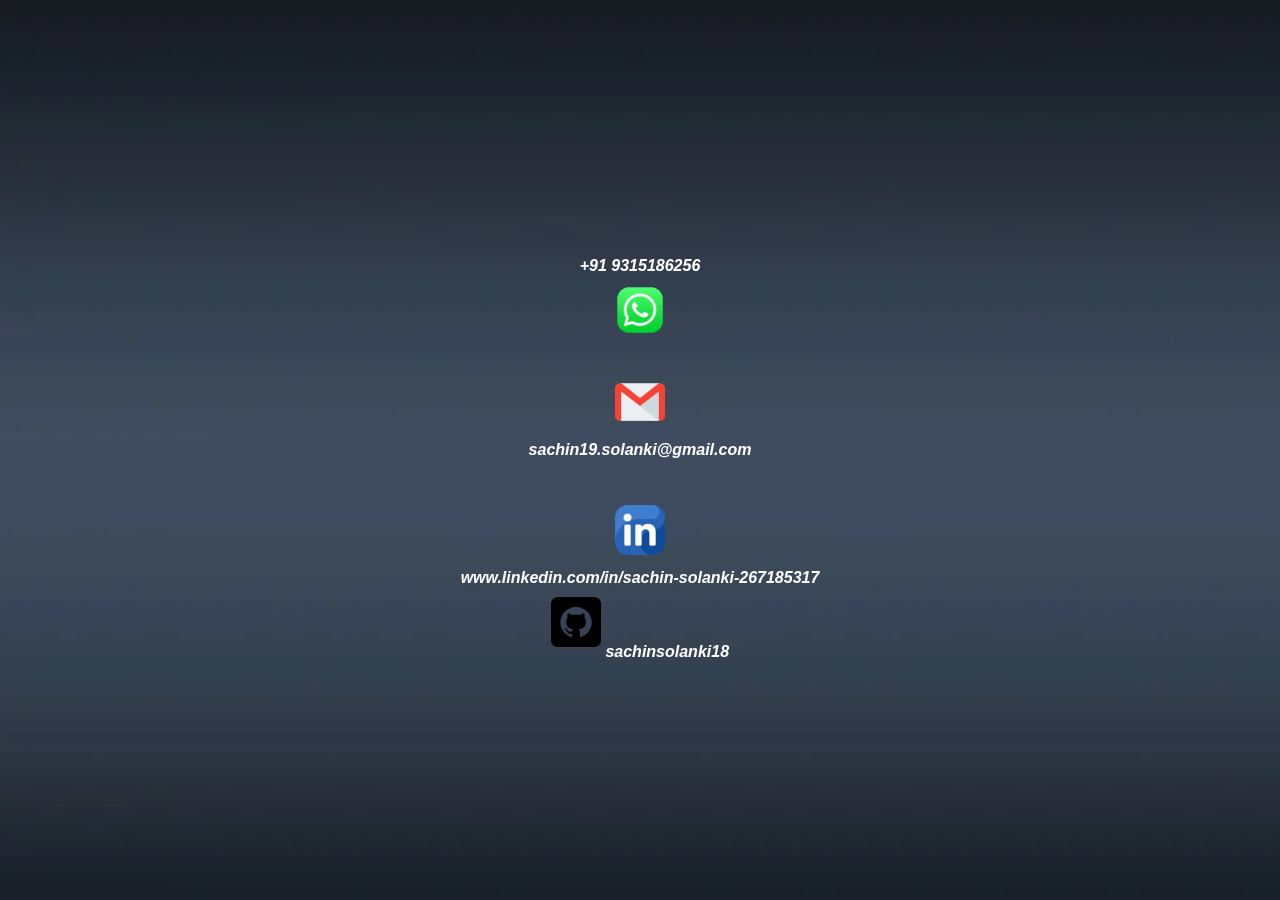
<file: contact.html>
<!DOCTYPE html>
<html lang="en">
<head>
    <meta charset="UTF-8">
    <meta name="viewport" content="width=device-width, initial-scale=1.0">
    <title>contact me</title>
</head>
<body>
    <link rel="stylesheet" href="style.css">

    <div class="logos"><br>
        <p><b>+91 9315186256<b> </p>

    <img src="logo.png" alt="contact_logo" width=50px height="50px">
    <br>
    <br>

    <img src="gmail.png" alt="Email_logo" width="50px" height="50px"><br>
    <p>sachin19.solanki@gmail.com</p>
    <br>
    <br>
    <img src="linkedin.png" alt="linkedin" width="50px" height="50px"><br>
    <p>www.linkedin.com/in/sachin-solanki-267185317</p>
    <img src="github.png" alt="github_logo" width=50px height="50px"<p> sachinsolanki18</p> </div>

</body>

</html>
</file>
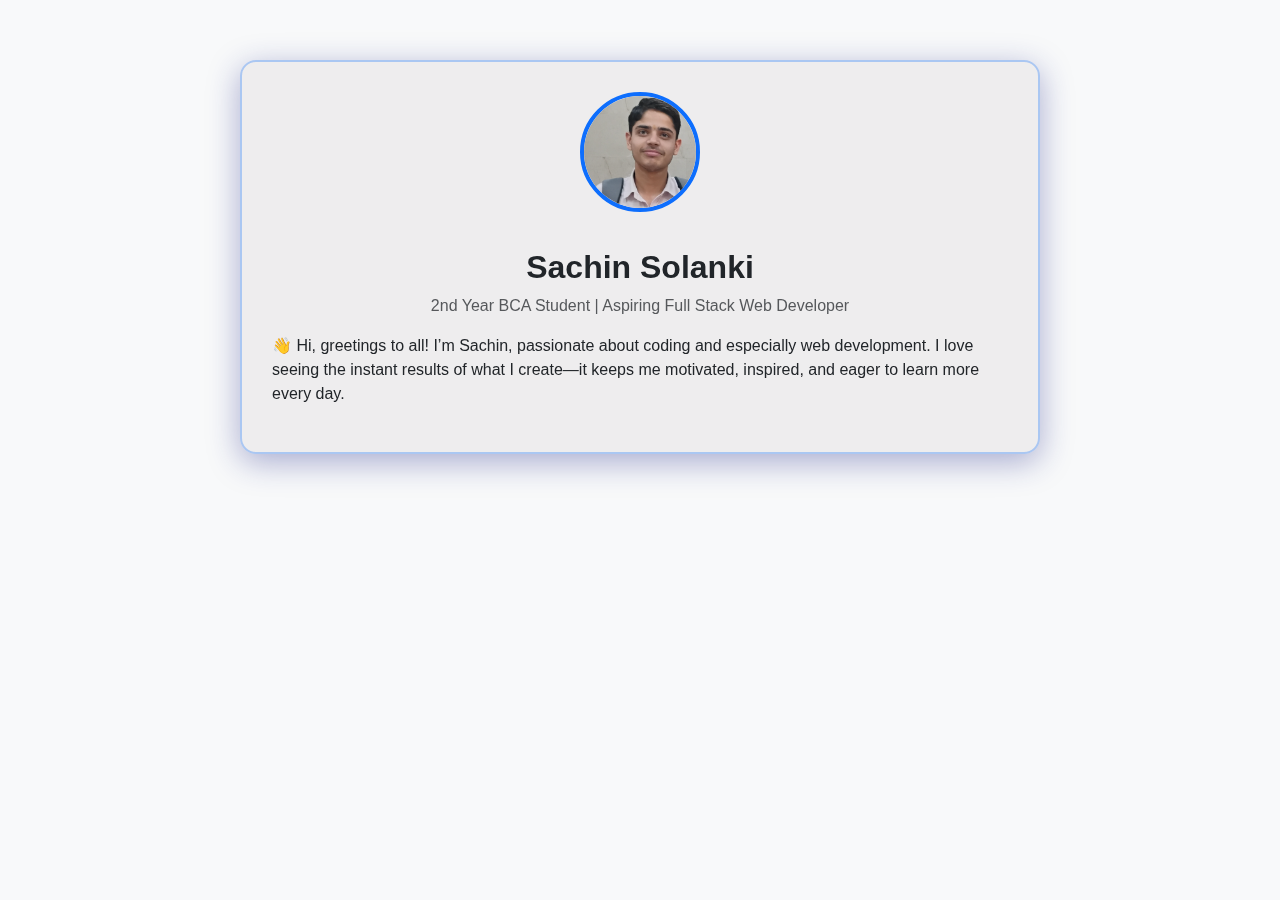
<file: indx_res.html>
<!DOCTYPE html>
<html lang="en">
<head>
  <meta charset="UTF-8" />
  <meta name="viewport" content="width=device-width, initial-scale=1.0"/>
  <title>About Me - Sachin Solanki</title>

  <!-- Bootstrap 5 -->
  <link href="https://cdn.jsdelivr.net/npm/bootstrap@5.3.3/dist/css/bootstrap.min.css" rel="stylesheet"/>
  
  <!-- Font Awesome for icons -->
  <link href="https://cdnjs.cloudflare.com/ajax/libs/font-awesome/6.5.0/css/all.min.css" rel="stylesheet"/>

  <!-- Custom CSS -->
  <style>
    body {
      background-color: #f8f9fa;
      font-family: 'Segoe UI', sans-serif;
      padding-top: 60px;
    }

    .profile-pic {
      width: 120px;
      height: 120px;
      object-fit: cover;
      border-radius: 50%;
      border: 4px solid #0d6efd;
      margin-bottom: 20px;
    }

    .section-title {
      border-bottom: 2px solid #0d6efd;
      display: inline-block;
      padding-bottom: 5px;
      margin-bottom: 15px;
    }

    a {
      text-decoration: none;
    }

    .card {
  border-radius: 16px;
  padding: 30px;
  background: rgba(200, 191, 191, 0.2);
  backdrop-filter: blur(12px);
  -webkit-backdrop-filter: blur(12px);
  box-shadow: 0 8px 32px rgba(31, 38, 135, 0.37);
  border: 2px solid rgba(13, 110, 253, 0.3);
  transition: border 0.3s ease;
}
.card:hover{
  border-color: red;
}
    ul {
      padding-left: 1rem;
    }
    
  </style>
</head>
<body>

  <div class="container">
    <div class="card mx-auto" style="max-width: 800px;">
      <div class="text-center">
        <img src="pic.jpg" alt="Sachin's photo" class="profile-pic">
        <h2 class="fw-bold mt-3">Sachin Solanki</h2>
        <p class="text-muted">2nd Year BCA Student | Aspiring Full Stack Web Developer</p>
      </div>

      <p>
        👋 Hi, greetings to all! I’m Sachin, passionate about coding and especially web development. I love seeing the instant results of what I create—it keeps me motivated, inspired, and eager to learn more every day.
      </p>
</file>
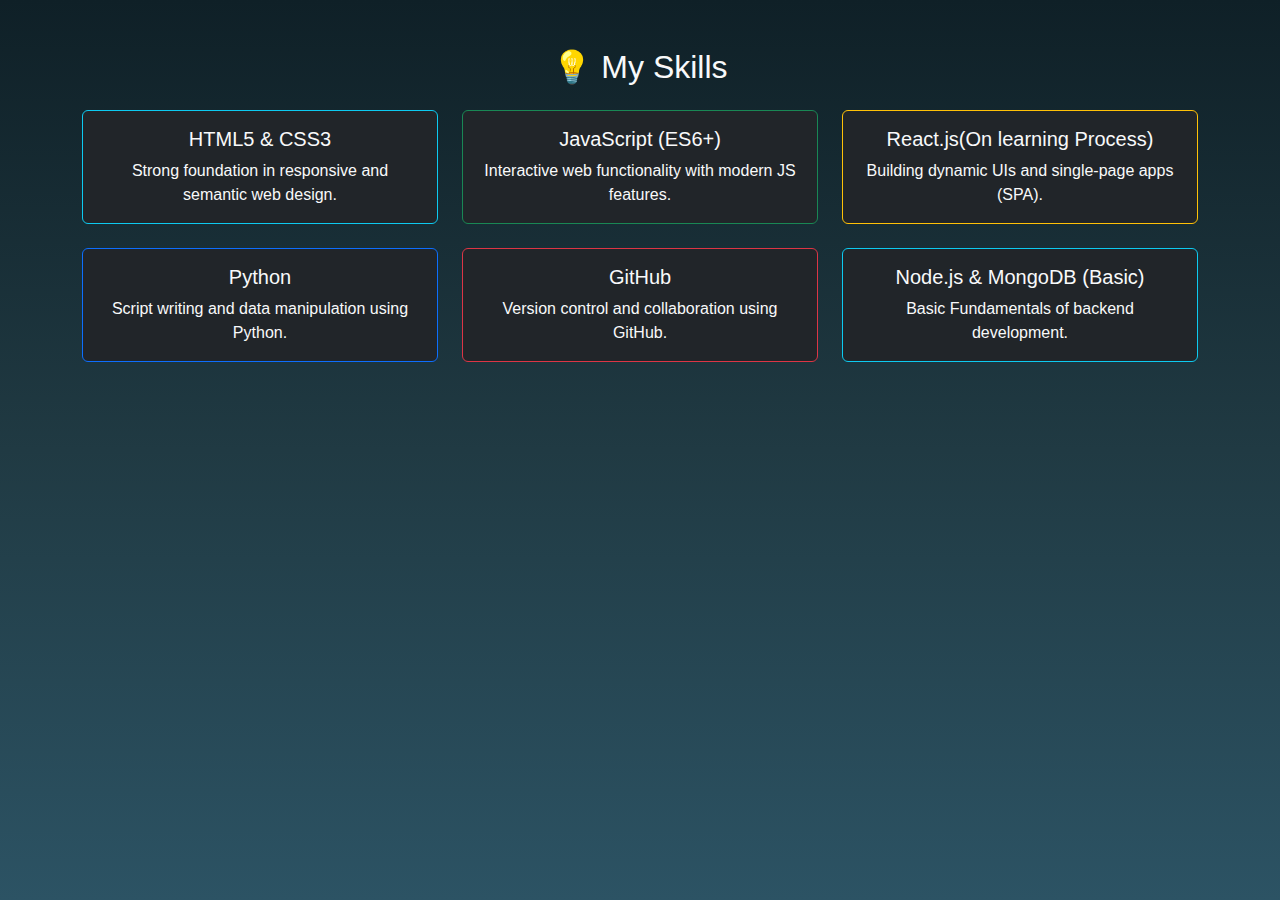
<file: skills.html>
<!DOCTYPE html>
<html lang="en">
<head>
  <meta charset="UTF-8" />
  <meta name="viewport" content="width=device-width, initial-scale=1.0"/>
  <title>My Skills - Sachin Solanki</title>
  <link rel="stylesheet" href="https://cdn.jsdelivr.net/npm/bootstrap@5.3.2/dist/css/bootstrap.min.css"/>
  <link rel="stylesheet" href="style.css"/>

</head>
<body>
    <div class="myskills">
  <div class="skills-section text-center py-5">
    <h2 class="text-light mb-4">💡 My Skills</h2>
    <div class="container">
      <div class="row g-4">

        <!-- Skill 1 -->
        <div class="col-md-4">
          <div class="card bg-dark text-light border border-info">
            <div class="card-body">
              <h5 class="card-title">HTML5 & CSS3</h5>
              <p class="card-text">Strong foundation in responsive and semantic web design.</p>
            </div>
          </div>
        </div>

        <!-- Skill 2 -->
        <div class="col-md-4">
          <div class="card bg-dark text-light border border-success">
            <div class="card-body">
              <h5 class="card-title">JavaScript (ES6+)</h5>
              <p class="card-text">Interactive web functionality with modern JS features.</p>
            </div>
          </div>
        </div>

        <!-- Skill 3 -->
        <div class="col-md-4">
          <div class="card bg-dark text-light border border-warning">
            <div class="card-body">
              <h5 class="card-title">React.js(On learning Process)</h5>
              <p class="card-text">Building dynamic UIs and single-page apps (SPA).</p>
            </div>
          </div>
        </div>

        <!-- Skill 4 -->
        <div class="col-md-4">
          <div class="card bg-dark text-light border border-primary">
            <div class="card-body">
              <h5 class="card-title">Python</h5>
              <p class="card-text">Script writing and data manipulation using Python.</p>
            </div>
          </div>
        </div>

        <!-- Skill 5 -->
        <div class="col-md-4">
          <div class="card bg-dark text-light border border-danger">
            <div class="card-body">
              <h5 class="card-title"> GitHub</h5>
              <p class="card-text">Version control and collaboration using GitHub.</p>
            </div>
          </div>
        </div>

        <!-- Skill 6 -->
        <div class="col-md-4">
          <div class="card bg-dark text-light border border-info">
            <div class="card-body">
              <h5 class="card-title">Node.js & MongoDB (Basic)</h5>
              <p class="card-text"> Basic  Fundamentals of backend development.</p>
            </div>
          </div>
        </div>

      </div>
    </div>
  </div>
    </div>

  <script src="https://cdn.jsdelivr.net/npm/bootstrap@5.3.2/dist/js/bootstrap.bundle.min.js"></script>
</body>
</html>
</file>
<file: style.css>
* {
  margin: 0;
  padding: 0;
  box-sizing: border-box;
}

body, html {
  height: 100%;
  font-family: Arial, sans-serif;
}

.hero-section {
  height: 100vh;
  background-image: url("https://images.unsplash.com/photo-1437419764061-2473afe69fc2?q=80&w=1932&auto=format&fit=crop&ixlib=rb-4.0.3&ixid=M3wxMjA3fDB8MHxwaG90by1wYWdlfHx8fGVufDB8fHx8fA%3D%3D");
  background-size: cover;
  background-position: center;
  display: flex;
  justify-content: center;
  align-items: center;
}

.hero-section h1 {
  color: whitesmoke;
  font-size: 2.5rem;
  text-shadow: 2px 2px 5px rgba(0, 0, 0, 0.7);
  font-style: oblique;
  
}
.text h4 {
    color: white;
    font-style: oblique;
    font-size: 0.8rem;
    text-shadow: 2px 2px 5px rgba(0, 0, 0, 0.7);
}
.button {
  text-align: left;
}

button {
  background-color: rgb(225, 53, 19);
  color: white;
  height: 3rem;
  width: 5rem;
  border: none;
  cursor: pointer;
  font-style: italic;
}
button:hover {
  background-color: aqua;
  color: white;
}
.Aboutm{
  background-image: url("https://images.pexels.com/photos/5496464/pexels-photo-5496464.jpeg?auto=compress&cs=tinysrgb&w=1260&h=750&dpr=2");
background-size: cover;
background-position: center;
background-repeat: no-repeat;
height: 100vh;
align-items: center;
border-radius: 10px;
color: rgb(75, 235, 235);


}
.logos {
  background: url('contact.jpg');
  background-size: cover;

  display: flex;
  flex-direction: column;
  align-items: center;
  justify-content: center;

  height: 100vh;
  width: 100vw;
  padding: 30px;
  box-sizing: border-box;

  color: #fff;
  font-style: italic;
  font-size: 1rem;
  text-align: center;

  backdrop-filter: brightness(0.9);
}

.logos img {
  width: 50px;
  margin: 10px 0;
  transition: transform 0.3s ease;
}
.logos img:hover {
  transform: scale(1.1);
}

.logos a {
  display: inline-block;
  margin-bottom: 20px;
  color: #fff;
  font-weight: bold;
  font-size: 1.1rem;
  text-decoration: none;
}
.logos a:hover {
  text-decoration: underline;
}
  body {
    background: linear-gradient(to bottom, #0f2027, #203a43, #2c5364);
    color: white;
    font-family: 'Segoe UI', sans-serif;
  }
  .myskills{
  .skills-section {
    padding-top: 50px;
  }
  
  .card {
    transition: transform 0.3s ease;
  }
  .card:hover {
    transform: scale(1.05);
    cursor: pointer;
  }
  
}
</file>
